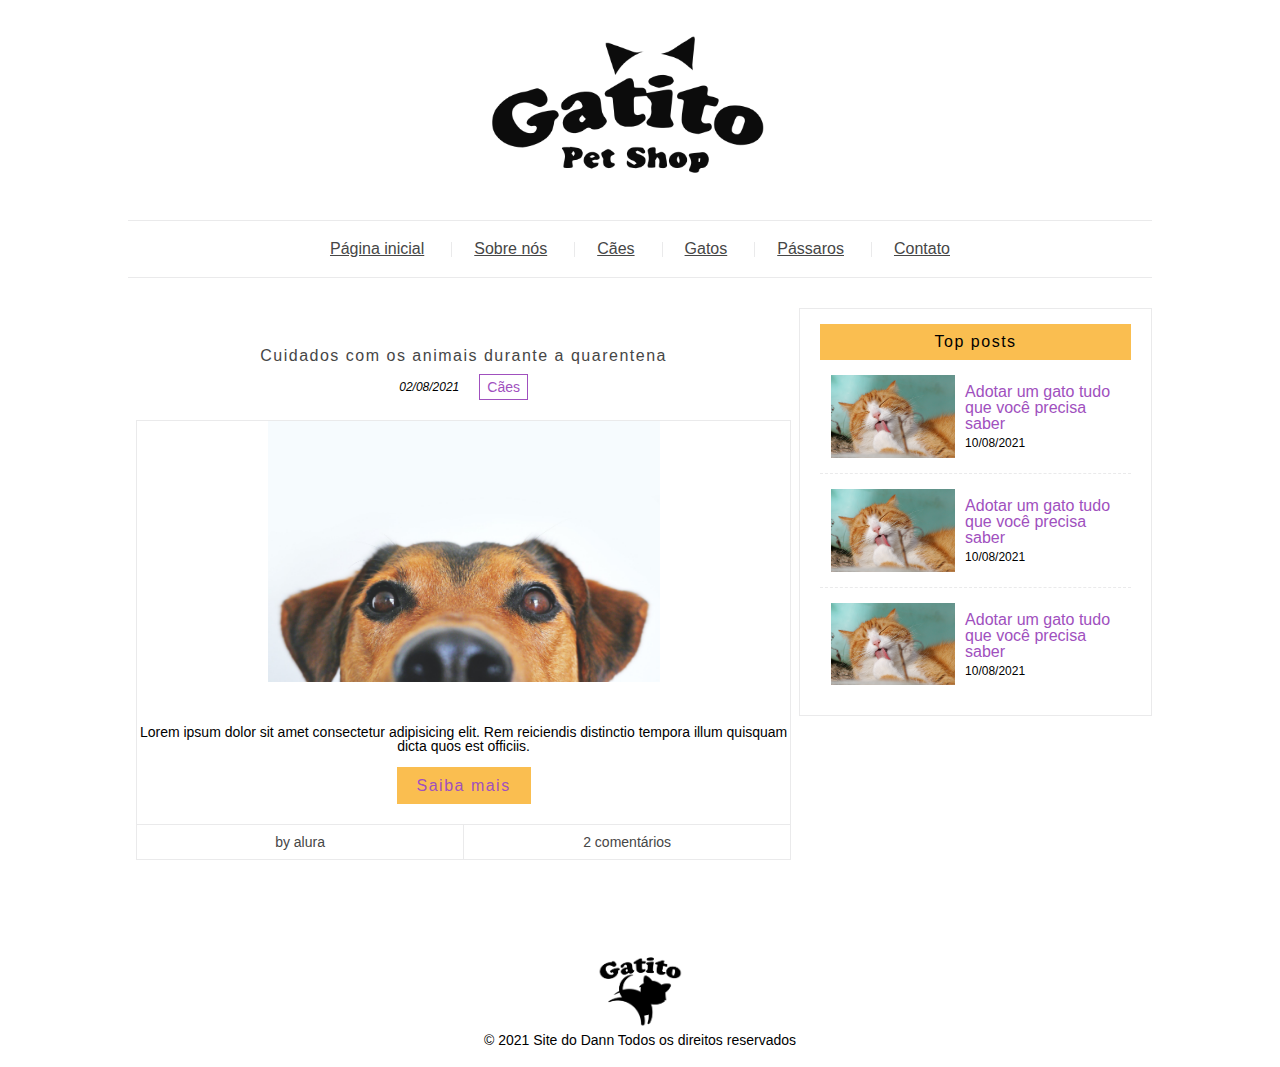
<file: index.html>
<!DOCTYPE html>
<html lang="pt-BR">
<head>
    <meta charset="UTF-8">
    <meta http-equiv="X-UA-Compatible" content="IE=edge">
    <meta name="viewport" content="width=device-width, initial-scale=1.0">
    <title>Petshop do Dann</title>
    <link rel="stylesheet" href="css/reset.css">
    <link rel="stylesheet" href="css/style.css">
</head>
<body>
    <header class="header">
        <button type="button" class="burger" id="burger">
            <span class="burger-line"></span>
            <span class="burger-line"></span>
            <span class="burger-line"></span>
            <span class="burger-line"></span>
        </button>
        <figure class="header__logo">
            <a href="index.html"><img src="./assets/img/logo.png" alt="Logo" class="header__img"></a>
        </figure>
        <nav class="header__menu menu">
            <ul class="menu__list">
                <li class="menu__links"><a href="index.html" class="menu__link">Página inicial</a></li>
                <li class="menu__links"><a href="about.html" class="menu__link">Sobre nós</a></li>
                <li class="menu__links"><a href="collection.html" class="menu__link">Cães</a></li>
                <li class="menu__links"><a href="collection.html" class="menu__link">Gatos</a></li>
                <li class="menu__links"><a href="collection.html" class="menu__link">Pássaros</a></li>
                <li class="menu__links"><a href="contact.html" class="menu__link">Contato</a></li>
            </ul>
        </nav>
    </header>

    <main class="main">
        <div class="main__content">
            <article class="main__post">
                 <a href="#" class="main__title">Cuidados com os animais durante a quarentena</a>   
                 <div class="main__subtitle">
                     <p class="main__date">02/08/2021</p>
                     <span class="main__tag">Cães</span>
                 </div>
                 <div class="main__details">
                    <img src="./assets/img/dog.jpg" alt="Cachorro" class="main__img" />
                   <p class="main__description">
                       Lorem ipsum dolor sit amet consectetur adipisicing elit. 
                       Rem reiciendis distinctio tempora illum quisquam dicta 
                       quos est officiis. 
                   </p> 
                   <a href="#" class="main__btn">Saiba mais</a>
                   <div class="main__info">
                       <div class="main__author">
                           <p class="main__p">by alura</p>
                       </div>
                       <div class="main__comments">
                           <a href="#" class="main__a">2 comentários</a>
                       </div>
                   </div>
                 </div>
            </article>     
        </div>
        
        <div class="main__sidebar sidebar">
            <aside class="sidebar__top">
                <p class="sidebar__title">Top posts</p>
                <ul class="sidebar__posts">
                    <li class="sidebar__list">
                        <img src="./assets/img/cat.jpg" alt="Gato" class="sidebar__img"/>
                        <div class="sidebar__details">
                            <a href="article.html" class="sidebar__post-title">
                                Adotar um gato tudo que você precisa saber
                            </a>
                            <p class="sidebar__post-date">10/08/2021</p>
                        </div>
                    </li>
                     <li class="sidebar__list">
                        <img src="./assets/img/cat.jpg" alt="Gato" class="sidebar__img"/>
                        <div class="sidebar__details">
                            <a href="article.html" class="sidebar__post-title">
                                Adotar um gato tudo que você precisa saber
                            </a>
                            <p class="sidebar__post-date">10/08/2021</p>
                        </div>
                    </li>
                    <li class="sidebar__list">
                        <img src="./assets/img/cat.jpg" alt="Gato" class="sidebar__img"/>
                        <div class="sidebar__details">
                            <a href="article.html" class="sidebar__post-title">
                                Adotar um gato tudo que você precisa saber
                            </a>
                            <p class="sidebar__post-date">10/08/2021</p>
                        </div>
                    </li> 
                </ul>
            </aside>
        </div>

    </main>

    <footer class="footer">
        <img src="./assets/img/footer-logo.png" alt="Footer Logo" class="footer__logo">
        <p class="footer__txt">&copy; 2021 Site do Dann Todos os direitos reservados</p>
    </footer>
</body>
<script src="scripts/scripts.js"></script>
</html>
</file>
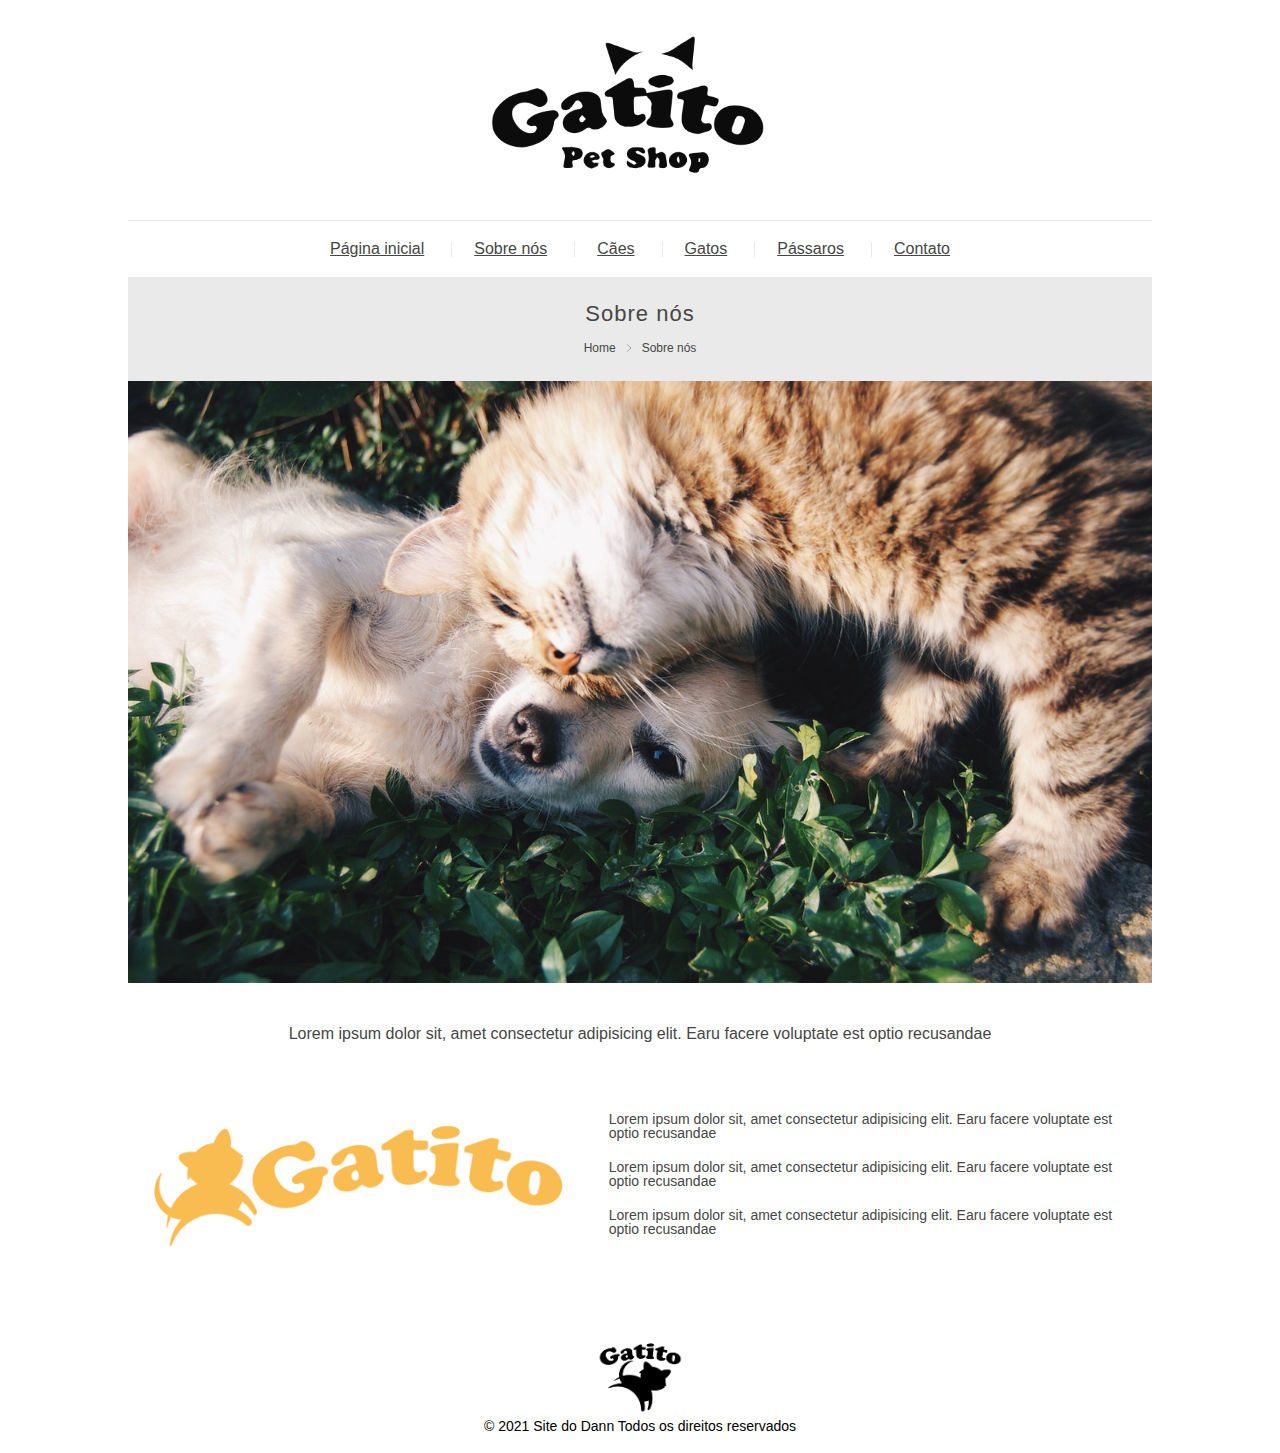
<file: about.html>
<!DOCTYPE html>
<html lang="pt-BR">
<head>
    <meta charset="UTF-8">
    <meta http-equiv="X-UA-Compatible" content="IE=edge">
    <meta name="viewport" content="width=device-width, initial-scale=1.0">
    <title>Petshop do Dann</title>
    <link rel="stylesheet" href="css/reset.css">
    <link rel="stylesheet" href="css/style.css">
</head>
<body>
    <header class="header">
        <figure class="header__logo">
            <img src="./assets/img/logo.png" alt="Logo" class="header__img">
        </figure>
        <nav class="header__menu menu">
            <ul class="menu__list">
                <li class="menu__links"><a href="index.html" class="menu__link">Página inicial</a></li>
                <li class="menu__links"><a href="about.html" class="menu__link">Sobre nós</a></li>
                <li class="menu__links"><a href="collection.html" class="menu__link">Cães</a></li>
                <li class="menu__links"><a href="collection.html" class="menu__link">Gatos</a></li>
                <li class="menu__links"><a href="collection.html" class="menu__link">Pássaros</a></li>
                <li class="menu__links"><a href="contact.html" class="menu__link">Contato</a></li>
            </ul>
        </nav>
    </header>

    <article class="about">
        <div class="about__title">
            <h1 class="about__h1">Sobre nós</h1>
            <div class="about__breadcrumb breadcrumb">
                <a href="index.html" class="breadcrumb__link">Home</a>
                <img src="assets/img/arrow.svg" alt="Seta" class="breadcrumb__img" />
                <a href="about.html" class="breadcrumb__link">Sobre nós</a>
            </div>
        </div>
        <div class="about__content">
            <img src="assets/img/dog-cat.jpg" alt=" Cachorro e Gato" class="about__img" />
            <p class="about__intro">Lorem ipsum dolor sit, amet consectetur
                adipisicing elit. Earu facere voluptate est optio recusandae
            </p>
            <div class="about__split">
                <img src="assets/img/about.png" alt="Petshop do Danilo"  class="about__img-description"/>
                <div class="about__txt">
                    <p class="about__p">Lorem ipsum dolor sit, amet consectetur
                        adipisicing elit. Earu facere voluptate est optio recusandae
                    </p>
                    <p class="about__p">Lorem ipsum dolor sit, amet consectetur
                        adipisicing elit. Earu facere voluptate est optio recusandae
                    </p>
                    <p class="about__p">Lorem ipsum dolor sit, amet consectetur
                        adipisicing elit. Earu facere voluptate est optio recusandae
                    </p>
                </div>
            </div>
        </div>
    </article>

    <footer class="footer">
        <img src="./assets/img/footer-logo.png" alt="Footer Logo" class="footer__logo">
        <p class="footer__txt">&copy; 2021 Site do Dann Todos os direitos reservados</p>
    </footer>
</body>
</html>
</file>
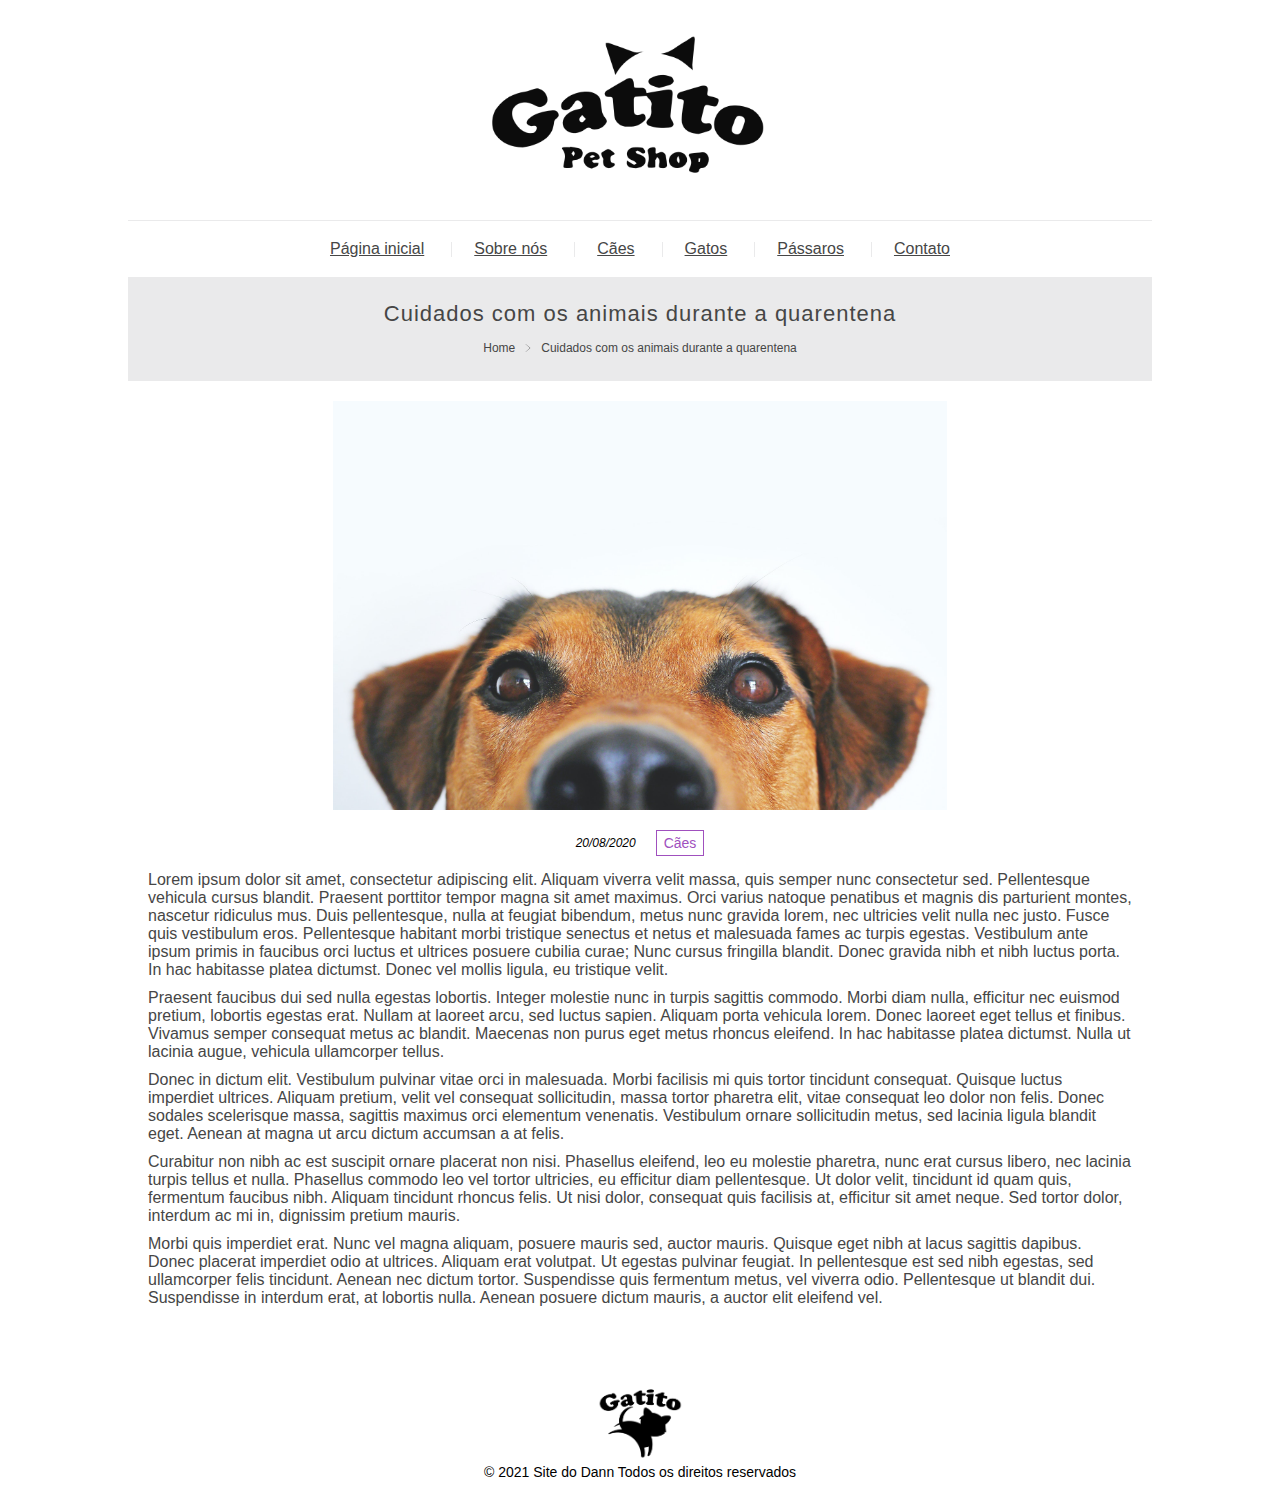
<file: article.html>
<!DOCTYPE html>
<html lang="pt-BR">
<head>
    <meta charset="UTF-8">
    <meta http-equiv="X-UA-Compatible" content="IE=edge">
    <meta name="viewport" content="width=device-width, initial-scale=1.0">
    <title>Petshop do Dann</title>
    <link rel="stylesheet" href="css/reset.css">
    <link rel="stylesheet" href="css/style.css">
</head>
<body>
    <header class="header">
        <button type="button" class="burger" id="burger">
            <span class="burger-line"></span>
            <span class="burger-line"></span>
            <span class="burger-line"></span>
            <span class="burger-line"></span>
        </button>
        <figure class="header__logo">
            <a href="index.html"><img src="./assets/img/logo.png" alt="Logo" class="header__img"></a>
        </figure>
        <nav class="header__menu menu">
            <ul class="menu__list">
                <li class="menu__links"><a href="index.html" class="menu__link">Página inicial</a></li>
                <li class="menu__links"><a href="about.html" class="menu__link">Sobre nós</a></li>
                <li class="menu__links"><a href="collection.html" class="menu__link">Cães</a></li>
                <li class="menu__links"><a href="collection.html" class="menu__link">Gatos</a></li>
                <li class="menu__links"><a href="collection.html" class="menu__link">Pássaros</a></li>
                <li class="menu__links"><a href="contact.html" class="menu__link">Contato</a></li>
            </ul>
        </nav>
    </header>

    <article class="article">
        <div class="article__title">
            <h1 class="article__h1">Cuidados com os animais durante a quarentena</h1>
            <div class="article__breadcrumb breadcrumb">
                <a href="index.html" class="breadcrumb__link">Home</a>
                <img src="assets/img/arrow.svg" alt="Seta" class="breadcrumb__img" />
                <a href="article.html" class="breadcrumb__link">Cuidados com os animais durante a quarentena</a>
            </div>
        </div>
        <img src="assets/img/dog.jpg" alt="Cachorro" class="article__img" />
        <div class="article__details">
            <span class="article__date">20/08/2020</span>
            <span class="article__tag">Cães</span>
        </div>
        <div class="article__content">
            <p>Lorem ipsum dolor sit amet, consectetur adipiscing elit. Aliquam viverra velit massa, quis semper nunc consectetur sed. Pellentesque vehicula cursus blandit. Praesent porttitor tempor magna sit amet maximus. Orci varius natoque penatibus et magnis dis parturient montes, nascetur ridiculus mus. Duis pellentesque, nulla at feugiat bibendum, metus nunc gravida lorem, nec ultricies velit nulla nec justo. Fusce quis vestibulum eros. Pellentesque habitant morbi tristique senectus et netus et malesuada fames ac turpis egestas. Vestibulum ante ipsum primis in faucibus orci luctus et ultrices posuere cubilia curae; Nunc cursus fringilla blandit. Donec gravida nibh et nibh luctus porta. In hac habitasse platea dictumst. Donec vel mollis ligula, eu tristique velit.</p>

            <p>Praesent faucibus dui sed nulla egestas lobortis. Integer molestie nunc in turpis sagittis commodo. Morbi diam nulla, efficitur nec euismod pretium, lobortis egestas erat. Nullam at laoreet arcu, sed luctus sapien. Aliquam porta vehicula lorem. Donec laoreet eget tellus et finibus. Vivamus semper consequat metus ac blandit. Maecenas non purus eget metus rhoncus eleifend. In hac habitasse platea dictumst. Nulla ut lacinia augue, vehicula ullamcorper tellus.</p>
                    
            <p>Donec in dictum elit. Vestibulum pulvinar vitae orci in malesuada. Morbi facilisis mi quis tortor tincidunt consequat. Quisque luctus imperdiet ultrices. Aliquam pretium, velit vel consequat sollicitudin, massa tortor pharetra elit, vitae consequat leo dolor non felis. Donec sodales scelerisque massa, sagittis maximus orci elementum venenatis. Vestibulum ornare sollicitudin metus, sed lacinia ligula blandit eget. Aenean at magna ut arcu dictum accumsan a at felis.</p>
                    
            <p>Curabitur non nibh ac est suscipit ornare placerat non nisi. Phasellus eleifend, leo eu molestie pharetra, nunc erat cursus libero, nec lacinia turpis tellus et nulla. Phasellus commodo leo vel tortor ultricies, eu efficitur diam pellentesque. Ut dolor velit, tincidunt id quam quis, fermentum faucibus nibh. Aliquam tincidunt rhoncus felis. Ut nisi dolor, consequat quis facilisis at, efficitur sit amet neque. Sed tortor dolor, interdum ac mi in, dignissim pretium mauris.</p>
                    
            <p>Morbi quis imperdiet erat. Nunc vel magna aliquam, posuere mauris sed, auctor mauris. Quisque eget nibh at lacus sagittis dapibus. Donec placerat imperdiet odio at ultrices. Aliquam erat volutpat. Ut egestas pulvinar feugiat. In pellentesque est sed nibh egestas, sed ullamcorper felis tincidunt. Aenean nec dictum tortor. Suspendisse quis fermentum metus, vel viverra odio. Pellentesque ut blandit dui. Suspendisse in interdum erat, at lobortis nulla. Aenean posuere dictum mauris, a auctor elit eleifend vel.</p>
        </div>
    </article>


    <footer class="footer">
        <img src="./assets/img/footer-logo.png" alt="Footer Logo" class="footer__logo">
        <p class="footer__txt">&copy; 2021 Site do Dann Todos os direitos reservados</p>
    </footer>
    <script src="scripts/scripts.js"></script>
</body>
</html>
</file>
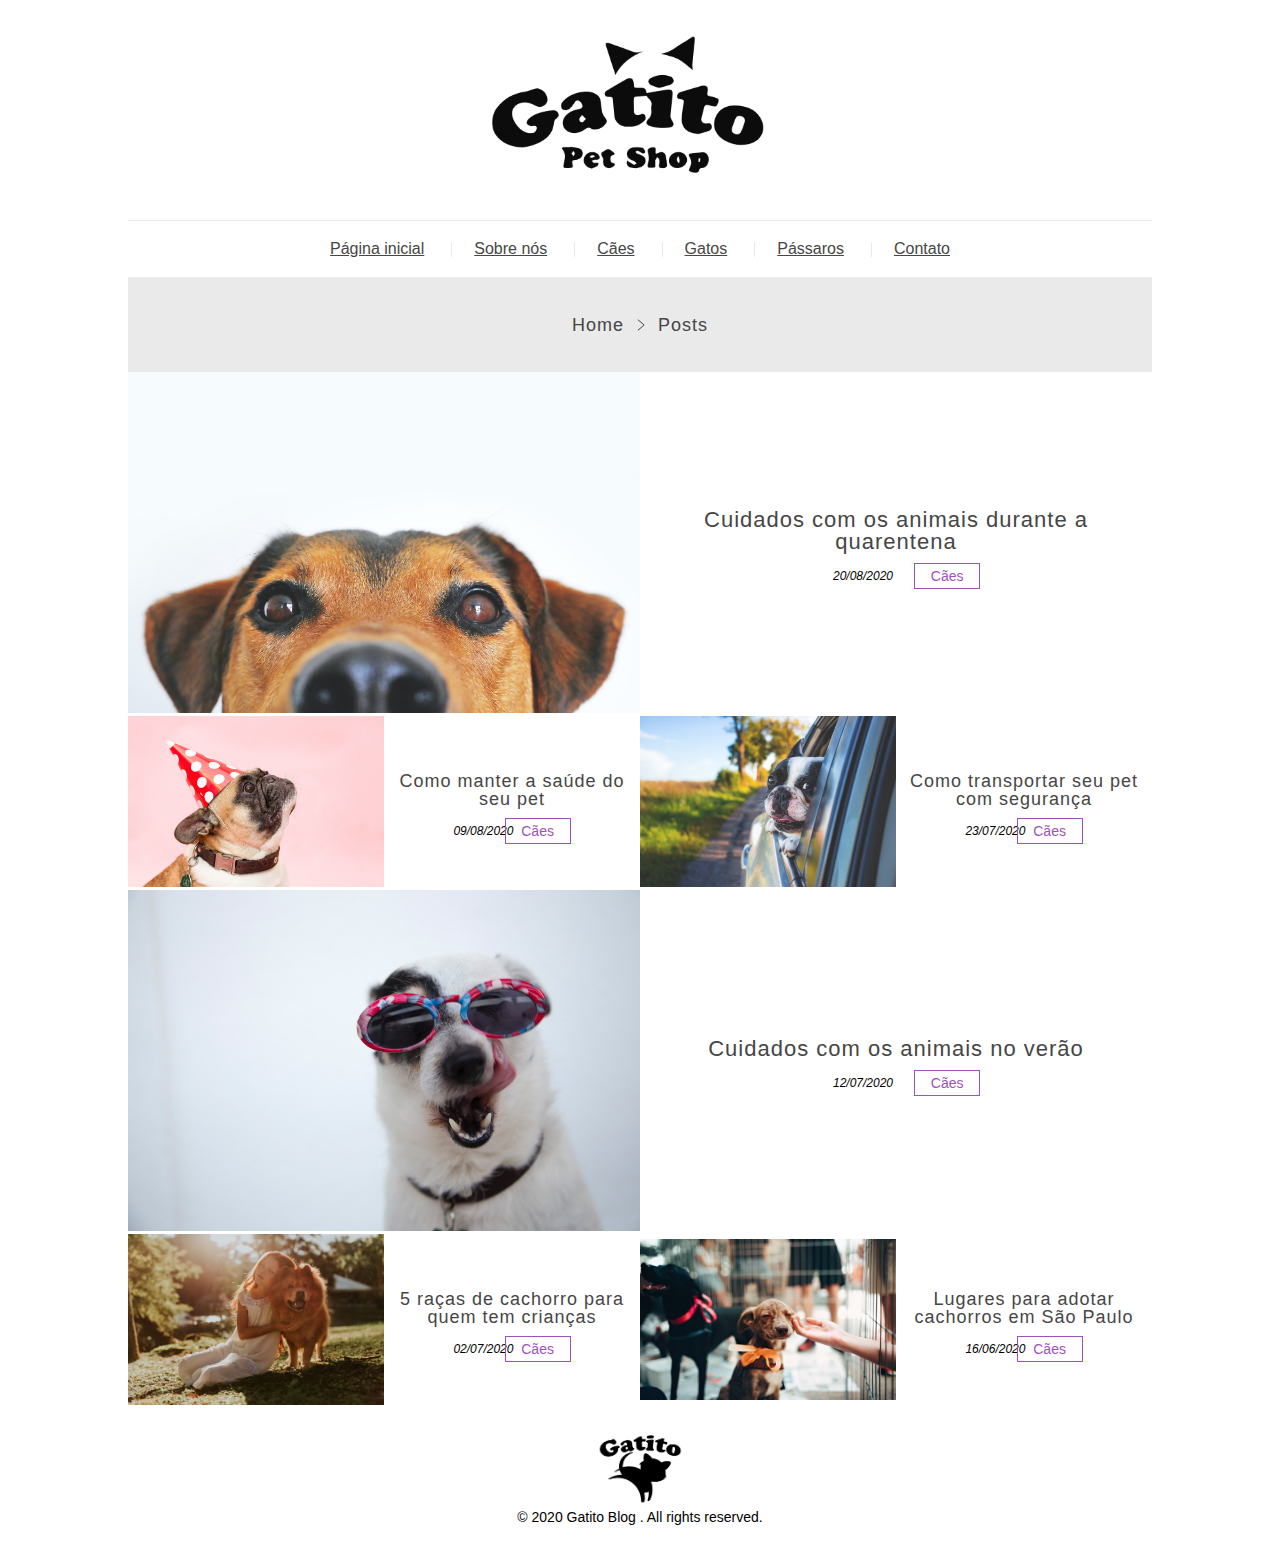
<file: collection.html>
<!DOCTYPE html>
<html>
   <head>
       <title>Gatito PetShop</title>
       <meta name="viewport" content="width=device-width, initial-scale=1" />
       <link rel="stylesheet" href="css/style.css">
       <link rel="stylesheet" href="css/reset.css">
   </head>
<body>

    <header class="header">
        <button type="button" class="burger" id="burger">
            <span class="burger-line"></span>
            <span class="burger-line"></span>
            <span class="burger-line"></span>
            <span class="burger-line"></span>
        </button>
        <figure class="header__logo">
            <a href="index.html"><img src="./assets/img/logo.png" alt="Logo" class="header__img"></a>
        </figure>
        <nav class="header__menu menu">
            <ul class="menu__list">
                <li class="menu__links"><a href="index.html" class="menu__link">Página inicial</a></li>
                <li class="menu__links"><a href="about.html" class="menu__link">Sobre nós</a></li>
                <li class="menu__links"><a href="collection.html" class="menu__link">Cães</a></li>
                <li class="menu__links"><a href="collection.html" class="menu__link">Gatos</a></li>
                <li class="menu__links"><a href="collection.html" class="menu__link">Pássaros</a></li>
                <li class="menu__links"><a href="contact.html" class="menu__link">Contato</a></li>
            </ul>
        </nav>
    </header>
   <div class="collection">
       <div class="collection__breadcrumb breadcrumb">
           <a href="index.html" class="breadcrumb__link">Home</a>
           <img src="assets/img/arrow.svg" alt="Seta" class="breadcrumb__img" />
           <a href="collection.html" class="breadcrumb__link">Posts</a>
       </div>
       <div class="collection__post">
           <figure class="collection__figure">
               <img src="assets/img/dog.jpg" alt="Cachorro" class="collection__img" />
           </figure>
           <div class="collection__about">
               <a href="article.html" class="collection__title">Cuidados com os animais durante a quarentena</a>
               <p class="collection__date">20/08/2020</p>
               <span class="collection__tag">Cães</span>
           </div>
       </div>
       <div class="collection__post half">
           <figure class="collection__figure">
               <img src="assets/img/party.jpg" alt="Cachorro festa" class="collection__img" />
           </figure>
           <div class="collection__about">
               <a href="article.html" class="collection__title half">Como manter a saúde do seu pet</a>
               <p class="collection__date">09/08/2020</p>
               <span class="collection__tag">Cães</span>
           </div>
       </div>
       <div class="collection__post half">
           <figure class="collection__figure">
               <img src="assets/img/car.jpg" alt="Cachorro carro" class="collection__img" />
           </figure>
           <div class="collection__about">
               <a href="article.html" class="collection__title half">Como transportar seu pet com segurança</a>
               <p class="collection__date">23/07/2020</p>
               <span class="collection__tag">Cães</span>
           </div>
       </div>
       <div class="collection__post">
           <figure class="collection__figure">
               <img src="assets/img/sun.jpg" alt="Cachorro oculos" class="collection__img" />
           </figure>
           <div class="collection__about">
               <a href="article.html" class="collection__title">Cuidados com os animais no verão</a>
               <p class="collection__date">12/07/2020</p>
               <span class="collection__tag">Cães</span>
           </div>
       </div>
       <div class="collection__post half">
           <figure class="collection__figure">
               <img src="assets/img/kid.jpg" alt="Cachorro e criança" class="collection__img" />
           </figure>
           <div class="collection__about">
               <a href="article.html" class="collection__title half">5 raças de cachorro para quem tem crianças</a>
               <p class="collection__date">02/07/2020</p>
               <span class="collection__tag">Cães</span>
           </div>
       </div>
       <div class="collection__post half">
           <figure class="collection__figure">
               <img src="assets/img/adopt.jpg" alt="Cachorro adotado" class="collection__img" />
           </figure>
           <div class="collection__about">
               <a href="article.html" class="collection__title half">Lugares para adotar cachorros em São Paulo</a>
               <p class="collection__date">16/06/2020</p>
               <span class="collection__tag">Cães</span>
           </div>
       </div>
   </div>

   <footer class="footer">
       <img src="assets/img/footer-logo.png" alt="Footer logo" class="footer__logo" />
       <p class="footer__txt">© 2020 Gatito Blog . All rights reserved.</p>
   </footer>
   <script src="scripts/scripts.js"></script>
</body>
</html>
</file>
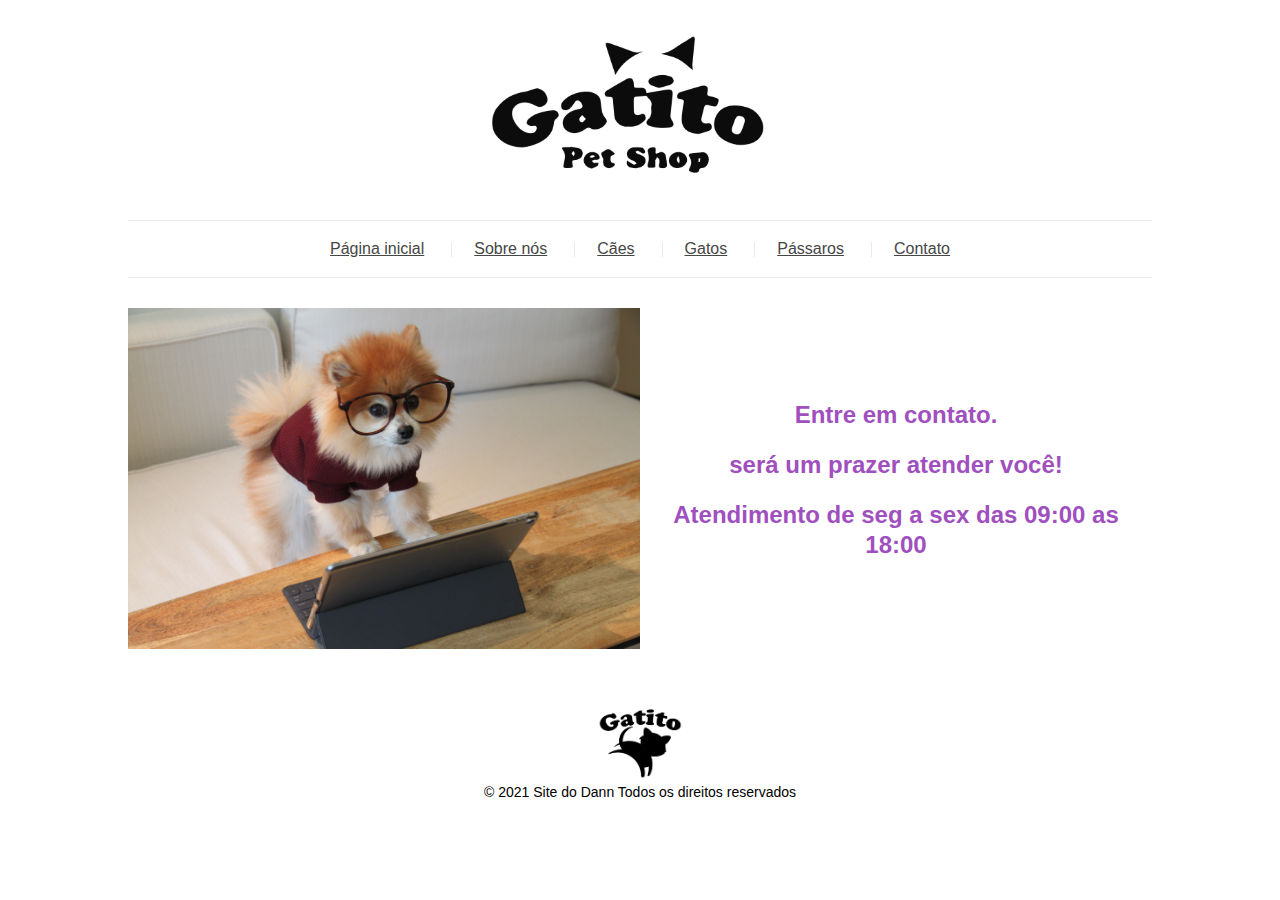
<file: contact.html>
<!DOCTYPE html>
<html lang="pt-BR">
<head>
    <meta charset="UTF-8">
    <meta http-equiv="X-UA-Compatible" content="IE=edge">
    <meta name="viewport" content="width=device-width, initial-scale=1.0">
    <title>Petshop do Dann</title>
    <link rel="stylesheet" href="css/reset.css">
    <link rel="stylesheet" href="css/style.css">
</head>
<body>
    <header class="header">
        <button type="button" class="burger" id="burger">
            <span class="burger-line"></span>
            <span class="burger-line"></span>
            <span class="burger-line"></span>
            <span class="burger-line"></span>
        </button>
        <figure class="header__logo">
            <a href="index.html"><img src="./assets/img/logo.png" alt="Logo" class="header__img"></a>
        </figure>
        <nav class="header__menu menu">
            <ul class="menu__list">
                <li class="menu__links"><a href="index.html" class="menu__link">Página inicial</a></li>
                <li class="menu__links"><a href="about.html" class="menu__link">Sobre nós</a></li>
                <li class="menu__links"><a href="collection.html" class="menu__link">Cães</a></li>
                <li class="menu__links"><a href="collection.html" class="menu__link">Gatos</a></li>
                <li class="menu__links"><a href="collection.html" class="menu__link">Pássaros</a></li>
                <li class="menu__links"><a href="contact.html" class="menu__link">Contato</a></li>
            </ul>
        </nav>
    </header>

    <main class="main">
        <div class="main__contact">
          <div class="main__contact__img">
              <img src="./assets/img/contact.jpg" alt="Contato">
          </div>
          <div class="main__contact__info">
              <p>Entre em contato.</p>
              <p>será um prazer atender você!</p>
              <p>Atendimento de seg a sex das 09:00 as 18:00</p>
          </div>
        </div>
    </main>

    <footer class="footer">
        <img src="./assets/img/footer-logo.png" alt="Footer Logo" class="footer__logo">
        <p class="footer__txt">&copy; 2021 Site do Dann Todos os direitos reservados</p>
    </footer>
</body>
<script src="scripts/scripts.js"></script>
</html>
</file>
<file: css/style.css>
.main .sidebar__post-title, .article .breadcrumb__link {
  text-decoration: none;
}

.main .sidebar__post-title:hover, .article .breadcrumb__link:hover {
  text-decoration: underline;
}

.header {
  font-family: Arial, Helvetica, sans-serif;
}
@media (max-width: 767.98px) {
  .header {
    display: flex;
    align-items: center;
    justify-content: space-between;
    padding: 0 20px;
  }
}
.header .burger {
  position: relative;
  display: none;
  cursor: pointer;
  width: 32px;
  height: 16px;
  border: none;
  outline: none;
  opacity: 0;
  visibility: hidden;
  background: none;
  transform: rotate(0deg);
  transition: 0.35s ease-in-out;
}
@media (max-width: 767.98px) {
  .header .burger {
    display: block;
    opacity: 1;
    visibility: visible;
  }
}
.header .burger-line {
  display: block;
  position: absolute;
  width: 100%;
  height: 2px;
  left: 0;
  border: none;
  outline: none;
  opacity: 1;
  border-radius: 0.25rem;
  background: #000;
  transform: rotate(0deg);
  transition: 0.25s ease-in-out;
}
.header .burger-line:nth-child(1) {
  top: 0;
}
.header .burger-line:nth-child(2), .header .burger-line:nth-child(3) {
  top: 0.5rem;
}
.header .burger-line:nth-child(4) {
  top: 1rem;
}
.header .burger.active .burger-line:nth-child(1), .header .burger.active .burger-line:nth-child(4) {
  top: 1.25rem;
  width: 0%;
  left: 50%;
}
.header .burger.active .burger-line:nth-child(2) {
  transform: rotate(45deg);
}
.header .burger.active .burger-line:nth-child(3) {
  transform: rotate(-45deg);
}
.header__logo {
  text-align: center;
}
.header__img {
  max-width: 350px;
}
@media (max-width: 767.98px) {
  .header__img {
    max-width: 150px;
  }
}
@media (max-width: 767.98px) {
  .header .menu {
    display: none;
    opacity: 0;
    visibility: hidden;
    position: relative;
  }
  .header .menu.active {
    display: block;
    opacity: 1;
    visibility: visible;
    position: absolute;
    top: 90px;
    background: #fff;
    width: 100%;
    left: 0;
  }
}
.header .menu__list {
  display: flex;
  justify-content: center;
  border-top: 1px solid #eaeaeb;
  border-bottom: 1px solid #eaeaeb;
  margin: 0 auto;
}
@media (max-width: 767.98px) {
  .header .menu__list {
    width: 100%;
    padding: 15px 0;
    flex-direction: column;
    border-top: 1px solid #000;
    border-bottom: 1px solid #000;
  }
}
@media (min-width: 768px) and (max-width: 1199.98px) {
  .header .menu__list {
    width: 80%;
    padding: 20px 0;
  }
}
@media (min-width: 1200px) {
  .header .menu__list {
    width: 80%;
    padding: 20px 0;
  }
}
.header .menu__links {
  position: relative;
}
@media (max-width: 767.98px) {
  .header .menu__links {
    padding: 5px;
    text-transform: uppercase;
  }
  .header .menu__links a {
    text-decoration: none;
    font-weight: bold;
    font-size: 20px;
    padding: 5px 25px;
    display: block;
  }
}
.header .menu__links:not(:last-child):after {
  content: "";
  position: absolute;
  top: 0;
  bottom: 0;
  right: -3px;
  margin: auto;
  background-color: #eaeaeb;
  width: 1px;
  height: 15px;
}
.header .menu__link {
  padding: 0 25px;
  color: #464646;
}
.header .menu__link:hover {
  color: #a050be;
}

.footer {
  text-align: center;
  padding: 20px 0;
  font-family: Arial, Helvetica, sans-serif;
  position: relative;
  left: 50%;
  bottom: 0;
  transform: translateX(-50%);
}
.footer__logo {
  max-width: 100px;
}
.footer__txt {
  margin: auto;
  font-size: 0.875rem;
}

.about {
  width: 80%;
  margin: 0 auto 40px;
  font-family: Arial, Helvetica, sans-serif;
}
.about__title {
  text-align: center;
  background-color: #eaeaeb;
  padding: 20px;
}
.about__h1 {
  font-size: 22px;
  color: #464646;
  letter-spacing: 1px;
  margin: 5px 0 10px 0;
}
.about .breadcrumb {
  display: flex;
  justify-content: center;
  align-items: center;
}
.about .breadcrumb__link {
  text-decoration: none;
  font-size: 12px;
  color: #464646;
}
.about .breadcrumb__link:hover {
  text-decoration: underline;
  color: #a050be;
}
.about .breadcrumb__img {
  width: 10px;
  margin: 8px;
}
.about__img {
  width: 100%;
  margin-bottom: 10px;
}
.about__intro {
  font-weight: 100;
  font-size: 16px;
  width: 70%;
  color: #464646;
  margin: 30px auto;
  text-align: center;
}
.about__split {
  display: flex;
  justify-content: center;
  flex-wrap: wrap;
  align-items: center;
}
@media (max-width: 767.98px) {
  .about__split {
    flex-direction: column;
  }
}
.about__img-description {
  width: 45%;
}
@media (max-width: 767.98px) {
  .about__img-description {
    width: 100%;
  }
}
.about__txt {
  width: calc(100% - 45%);
}
@media (max-width: 767.98px) {
  .about__txt {
    width: 100%;
  }
}
.about__p {
  font-size: 14px;
  padding: 10px 20px;
  color: #464646;
}

.article {
  width: 80%;
  margin: 0 auto 40px;
  font-family: Arial, Helvetica, sans-serif;
}
.article__title {
  background-color: #eaeaeb;
  text-align: center;
  padding: 20px;
}
.article__h1 {
  font-size: 22px;
  color: #464646;
  letter-spacing: 1px;
  margin-top: 5px;
  margin-bottom: 10px;
  margin-left: 0;
  margin-right: 0;
}
.article p {
  line-height: 18px;
  font-size: 16px;
  padding: 5px 0;
}
.article .breadcrumb {
  display: flex;
  justify-content: center;
  align-items: center;
}
.article .breadcrumb__link {
  font-size: 12px;
  color: #464646;
}
.article .breadcrumb__link:hover {
  color: #a050be;
}
.article .breadcrumb__img {
  width: 10px;
  margin: 8px;
}
.article__img {
  margin: 20px auto;
  width: 100%;
  display: flex;
  max-width: 60%;
}
.article__details {
  display: flex;
  justify-content: center;
  align-items: center;
}
.article__date {
  margin: 0 10px;
  font-size: 12px;
  font-style: italic;
}
.article__tag {
  font-size: 14px;
  padding: 5px 7px;
  color: #a050be;
  border: 1px solid #a050be;
  margin: 0 10px;
}
.article__content {
  font-weight: 100;
  font-size: 14px;
  color: #464646;
  padding: 10px 20px;
}

.collection {
  display: flex;
  flex-wrap: wrap;
  justify-content: center;
  align-items: center;
  width: 80%;
  margin-left: auto;
  margin-right: auto;
  font-family: Arial;
}
@media (max-width: 767.98px) {
  .collection {
    width: 90%;
  }
}
.collection__post {
  display: flex;
  flex-wrap: wrap;
  justify-content: center;
  align-items: center;
  width: 100%;
}
@media (max-width: 767.98px) {
  .collection__post {
    width: 100%;
  }
}
.collection__post.half {
  width: 50%;
}
@media (max-width: 767.98px) {
  .collection__post.half {
    width: 100%;
  }
}
.collection__figure {
  width: 50%;
}
.collection__img {
  width: 100%;
}
.collection__about {
  display: flex;
  flex-wrap: wrap;
  justify-content: center;
  align-items: center;
  width: 50%;
  text-align: center;
}
.collection__title {
  color: #464646;
  text-decoration: unset;
  letter-spacing: 1px;
  width: 100%;
  margin: 10px 0;
  font-size: 1.375rem;
}
@media (max-width: 767.98px) {
  .collection__title {
    font-size: 1rem;
  }
}
.collection__title.half {
  font-size: 1.125rem;
}
@media (max-width: 767.98px) {
  .collection__title.half {
    font-size: 1rem;
  }
}
.collection__title:hover {
  color: #a050be;
  text-decoration: underline;
}
.collection__date {
  margin: 0;
  font-size: 0.75rem;
  font-style: italic;
  width: 20%;
}
@media (max-width: 767.98px) {
  .collection__date {
    font-size: 0.625rem;
    margin: 0 30px;
  }
}
@media (min-width: 768px) and (max-width: 1199.98px) {
  .collection__date {
    width: 30%;
  }
}
.collection__tag {
  font-size: 0.875rem;
  width: 50px;
  padding: 5px 7px;
  color: #a050be;
  border: 1px solid #a050be;
  margin: 0;
}
@media (max-width: 767.98px) {
  .collection__tag {
    width: 30px;
    font-size: 0.75rem;
  }
}
@media (min-width: 768px) and (max-width: 1199.98px) {
  .collection__tag {
    width: 35px;
    font-size: 0.75rem;
  }
}
.collection__breadcrumb {
  background-color: #eaeaeb;
  text-align: center;
  padding: 30px;
  width: 100%;
  display: flex;
  justify-content: center;
  align-items: center;
}
.collection .breadcrumb__link {
  font-size: 1.125rem;
  text-decoration: unset;
  color: #464646;
  letter-spacing: 1px;
}
.collection .breadcrumb__link:hover {
  color: #a050be;
  text-decoration: underline;
}
.collection .breadcrumb__img {
  width: 14px;
  margin: 10px;
}

.main__contact {
  display: flex;
  align-items: center;
}
@media (max-width: 767.98px) {
  .main__contact {
    flex-direction: column;
  }
}
.main__contact__img {
  width: 50%;
}
@media (max-width: 767.98px) {
  .main__contact__img {
    width: 100%;
  }
}
.main__contact__img img {
  width: 100%;
}
.main__contact__info {
  width: 50%;
  display: flex;
  flex-direction: column;
  text-align: center;
}
@media (max-width: 767.98px) {
  .main__contact__info {
    width: 100%;
    padding-top: 15px;
  }
}
.main__contact__info p {
  font-size: 24px;
  line-height: 30px;
  padding: 10px 0;
  color: #a050be;
  font-weight: bold;
}
@media (max-width: 767.98px) {
  .main__contact__info p {
    font-size: 18px;
    line-height: 24px;
    padding: 0 45px;
    color: #a050be;
  }
}

.main {
  display: flex;
  justify-content: center;
  flex-wrap: wrap;
  font-family: Arial, Helvetica, sans-serif;
  width: 80%;
  margin: 30px auto;
}
@media (min-width: 1200px) {
  .main {
    flex-wrap: nowrap;
  }
}
@media (min-width: 768px) and (max-width: 1199.98px) {
  .main {
    width: 100%;
  }
}
@media (max-width: 767.98px) {
  .main {
    width: 100%;
  }
}
.main__content {
  width: 65%;
  padding: 40px 8px;
}
@media (max-width: 767.98px) {
  .main__content {
    width: 100%;
  }
}
.main__post {
  text-align: center;
  margin: 0 auto;
}
.main__title {
  text-decoration: none;
  font-size: 1.375pxrem;
  color: #464646;
  letter-spacing: 1.5px;
}
.main__title:hover {
  color: #a050be;
}
.main__subtitle {
  display: flex;
  justify-content: center;
  align-items: center;
  margin: 10px 0 20px 0;
}
.main__date {
  margin: 0 10px;
  font-size: 12px;
  font-style: italic;
}
.main__tag {
  font-size: 14px;
  padding: 5px 7px;
  color: #a050be;
  border: 1px solid #a050be;
  margin: 0 10px;
}
.main__details {
  border: 1px solid #eaeaeb;
}
.main__img {
  width: 100%;
  max-width: 60%;
}
.main__description {
  padding: 40px 0 25px;
  margin: 0 auto;
  max-width: 650px;
  font-size: 14px;
}
.main__btn {
  text-decoration: none;
  font-size: 16px;
  letter-spacing: 1.5px;
  color: #a050be;
  background-color: #FABE50;
  padding: 10px 20px;
  transition: 0.3s;
}
.main__btn:hover {
  transition: 0.3s;
  background-color: #a050be;
  color: #FABE50;
}
.main__info {
  display: flex;
  justify-content: space-between;
  align-items: center;
  border-top: 1px solid #eaeaeb;
  margin-top: 30px;
}
.main__author {
  width: 50%;
  border-right: 1px solid #eaeaeb;
}
.main__p {
  font-size: 14px;
  color: #464646;
  margin: 10px 0;
}
.main__comments {
  width: 50%;
}
.main__a {
  text-decoration: none;
  font-size: 14px;
  color: #464646;
  margin: 10px 0;
}
.main__a:hover {
  color: #a050be;
}
.main__sidebar {
  width: 35%;
}
@media (min-width: 768px) and (max-width: 1199.98px) {
  .main__sidebar {
    width: 100%;
  }
}
@media (max-width: 767.98px) {
  .main__sidebar {
    width: 100%;
  }
}
.main .sidebar__top {
  border: 1px solid #eaeaeb;
  padding: 15px 20px;
}
.main .sidebar__title {
  background-color: #FABE50;
  text-align: center;
  padding: 10px 20px;
  margin: 0;
  letter-spacing: 1.5px;
}
.main .sidebar__posts {
  margin: 0;
  padding: 0;
  list-style: none;
}
.main .sidebar__list {
  display: flex;
  justify-content: center;
  flex-wrap: wrap;
  align-items: center;
  padding: 15px 0;
}
.main .sidebar__list:not(:last-child) {
  border-bottom: 1px dashed #eaeaeb;
}
.main .sidebar__img {
  width: 40%;
}
.main .sidebar__details {
  width: 50%;
  padding-left: 10px;
}
.main .sidebar__post-title {
  font-size: 1rem;
  color: #a050be;
}
.main .sidebar__post-date {
  font-size: 12px;
  margin: 5px 0 0 0;
}

/*# sourceMappingURL=style.css.map */
</file>
